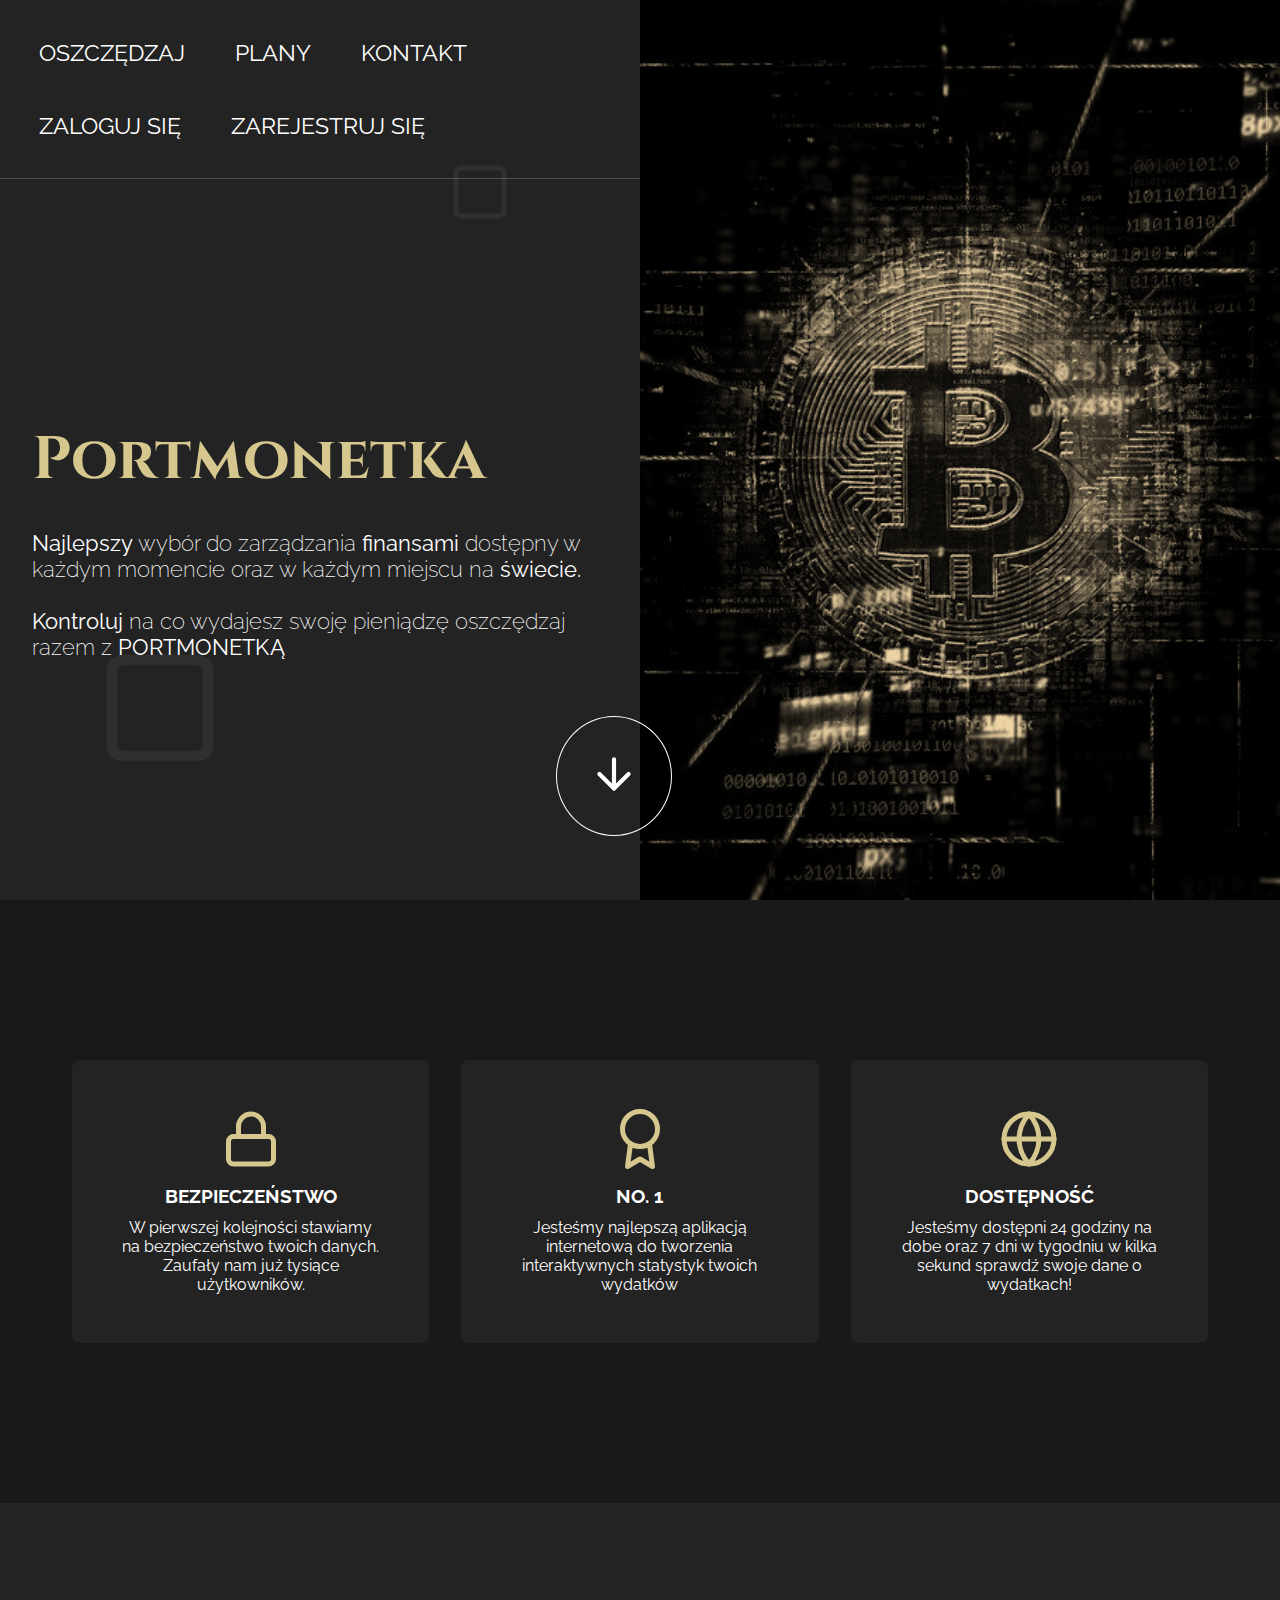
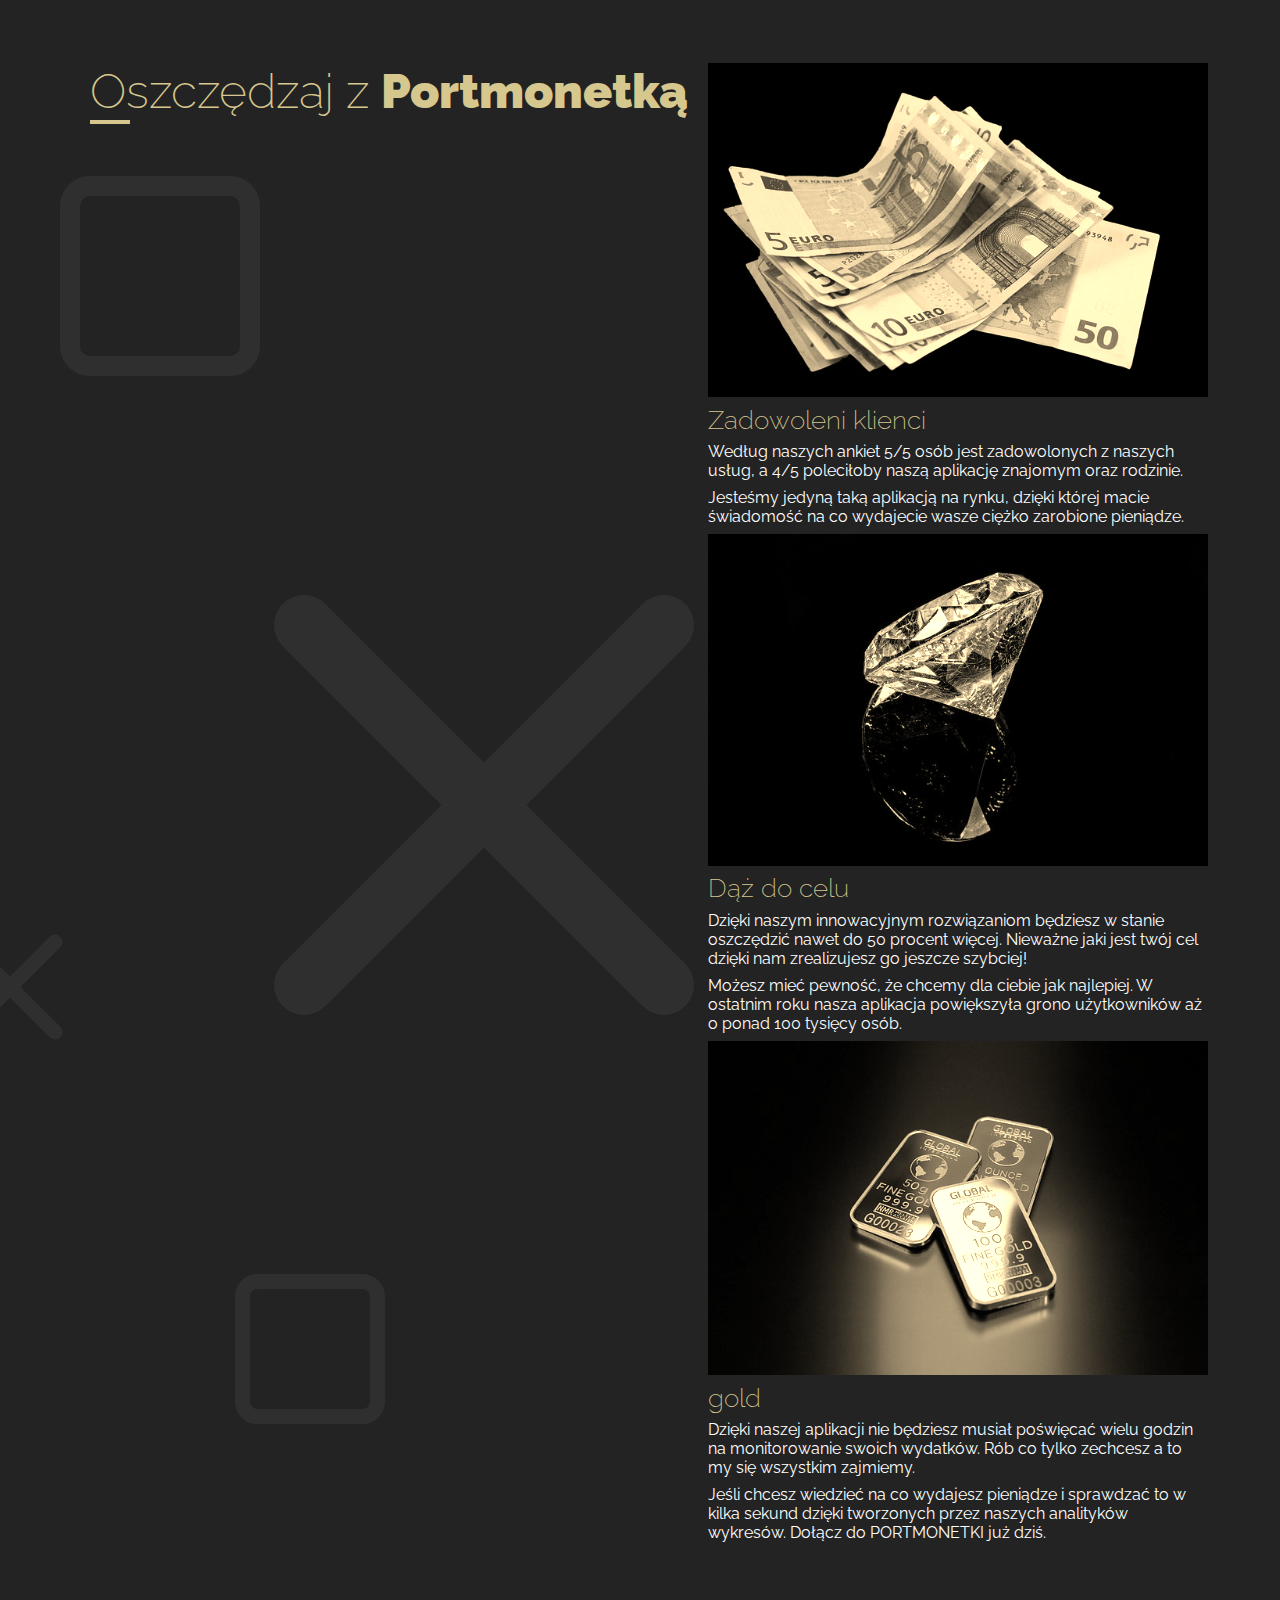
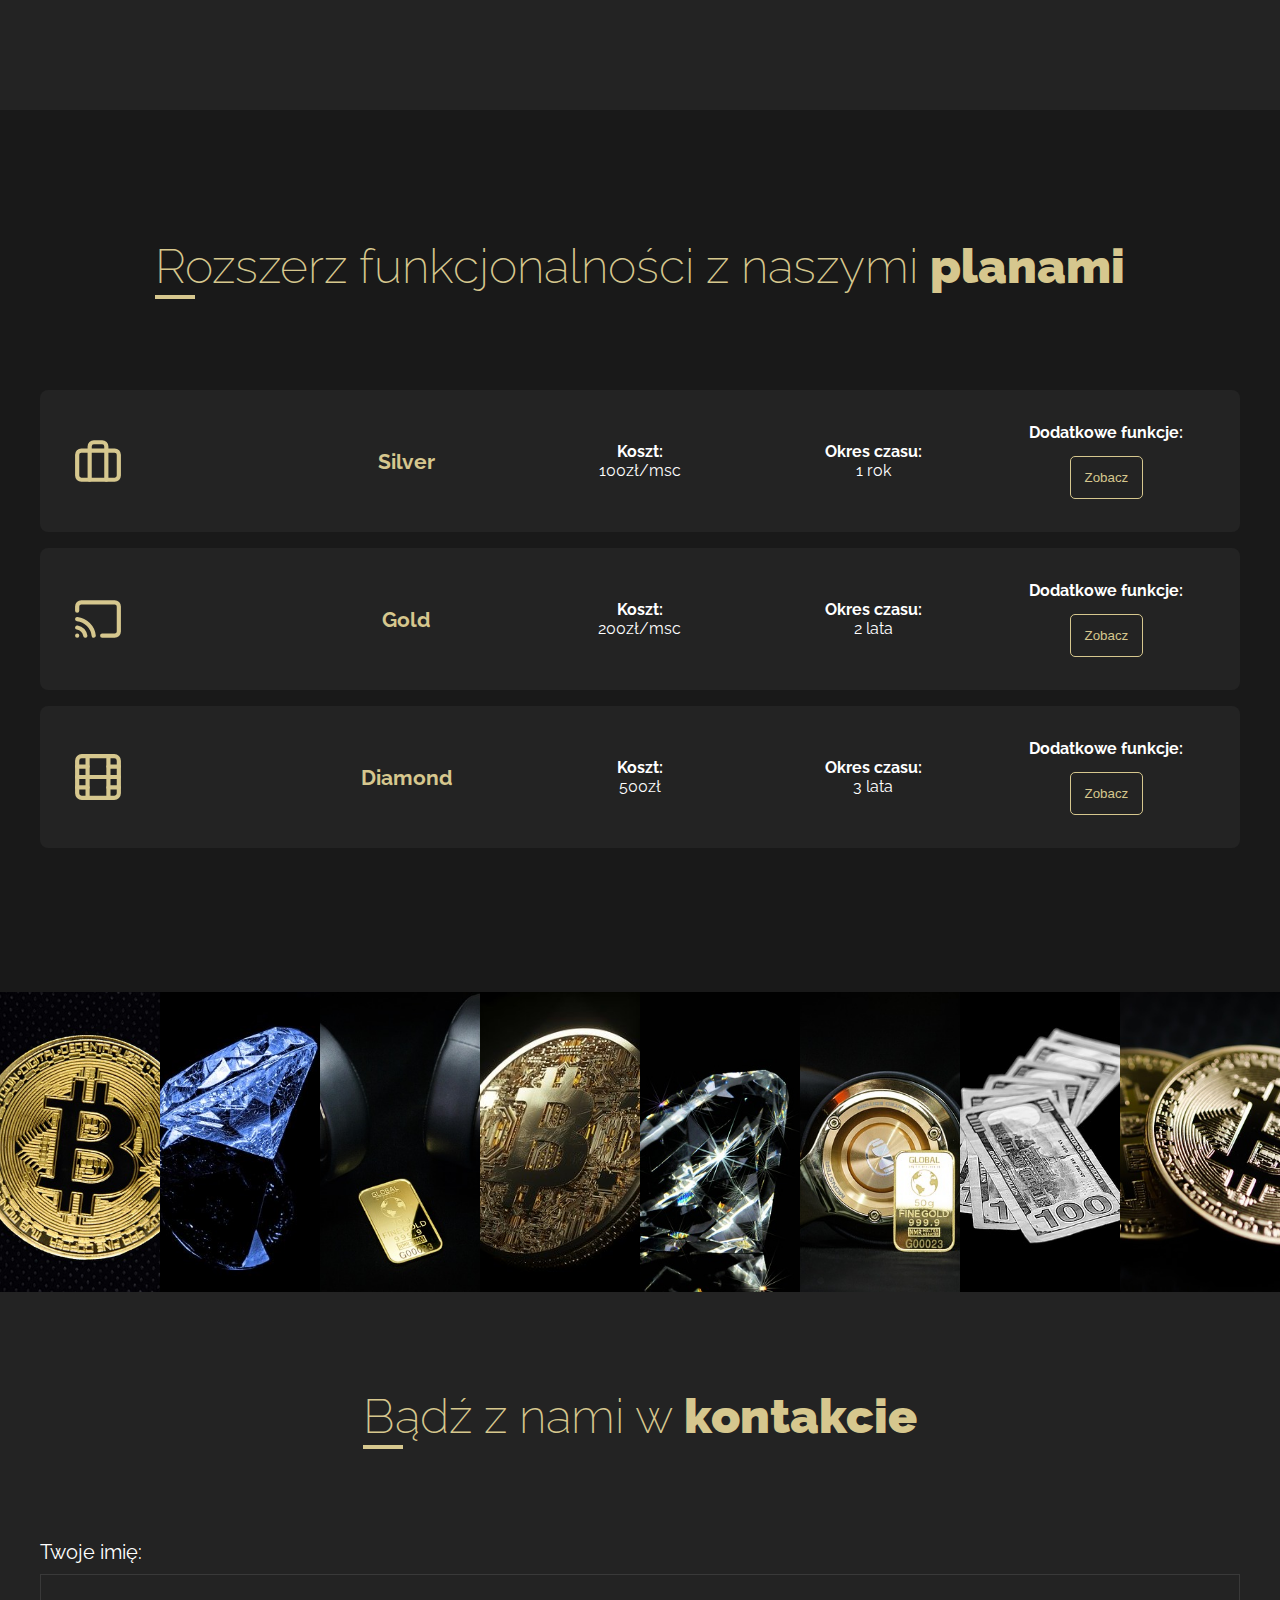
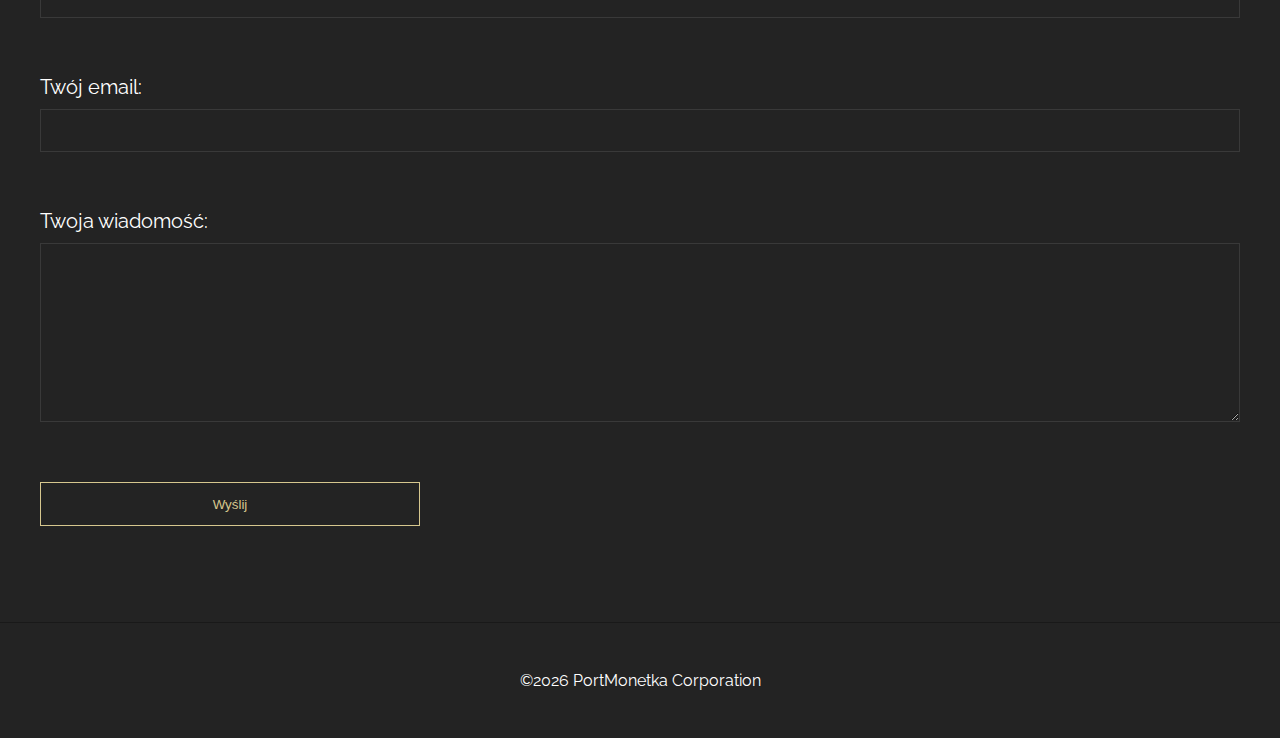
<file: portMonetka/index.html>
<!DOCTYPE html>
<html lang="pl">
	<head>
		<meta charset="UTF-8" />
		<meta http-equiv="X-UA-Compatible" content="IE=edge" />
		<meta name="viewport" content="width=device-width, initial-scale=1.0" />
		<title>PortMonetka</title>

		<link rel="preconnect" href="https://fonts.googleapis.com" />
		<link rel="preconnect" href="https://fonts.gstatic.com" crossorigin />
		<link
			href="https://fonts.googleapis.com/css2?family=Cinzel:wght@400;700&family=Raleway:wght@200;400;900&display=swap"
			rel="stylesheet"
		/>

		<link rel="stylesheet" href="./sass/css/hamburger.css" />
		<link rel="stylesheet" href="./sass/css/style.css" />
	</head>

	<body>
		<header class="header">
			<button class="hamburger hamburger--spin" type="button">
				<span class="hamburger-box">
					<span class="hamburger-inner"></span>
				</span>
			</button>

			<nav class="nav nav-mobile">
				<a class="nav__link" href="#invest">Oszczędzaj</a>
				<a class="nav__link" href="#plan">Plany</a>
				<a class="nav__link" href="#contact">Kontakt</a>
				<a class="nav__link" href="./html/signin.html">Zaloguj się</a>
				<a class="nav__link" href="./html/signup.html">Zarejestruj się</a>
			</nav>
			<nav class="nav nav-desktop">
				<a class="nav__link" href="#invest">Oszczędzaj</a>
				<a class="nav__link" href="#plan">Plany</a>
				<a class="nav__link" href="#contact">Kontakt</a>
				<a class="nav__link" href="./html/signin.html">Zaloguj się</a>
				<a class="nav__link" href="./html/signup.html">Zarejestruj się</a>
			</nav>

			<div class="header__text">
				<h1 class="company-name">Portmonetka</h1>
				<p>
					<b>Najlepszy</b> wybór do zarządzania <b>finansami</b> dostępny w
					każdym momencie oraz w każdym miejscu na <b>świecie.</b><br /><br />
					<b>Kontroluj</b> na co wydajesz swoję pieniądzę oszczędzaj razem z
					<b>PORTMONETKĄ</b>
				</p>
			</div>

			<div class="header__img">
				<div class="header__shadow"></div>
			</div>

			<a href="#cards">
				<div class="header__arrow">
					<img
						class="header__arrow-icon"
						src="img/icons/arrow-down.svg"
						alt=""
					/>
				</div>
			</a>

			<img class="header__bg-icon-one" src="img/icons/square.svg" alt="" />
			<img class="header__bg-icon-two" src="img/icons/square.svg" alt="" />
		</header>

		<main class="main">
			<section class="cards" id="cards">
				<div class="wrapper">
					<div class="cards__box">
						<div class="cards__card cards__card-one">
							<img src="img/icons/lock.svg" alt="" />

							<h3>Bezpieczeństwo</h3>
							<p>
								W pierwszej kolejności stawiamy na bezpieczeństwo twoich
								danych.<br />Zaufały nam już tysiące użytkowników.
							</p>
						</div>
						<div class="cards__card cards__card-two">
							<img src="img/icons/award.svg" alt="" />

							<h3>no. 1</h3>
							<p>
								Jesteśmy najlepszą aplikacją internetową do tworzenia
								interaktywnych statystyk twoich wydatków
							</p>
						</div>
						<div class="cards__card cards__card-three">
							<img src="img/icons/globe.svg" alt="" />

							<h3>Dostępność</h3>
							<p>
								Jesteśmy dostępni 24 godziny na dobe oraz 7 dni w tygodniu w
								kilka sekund sprawdź swoje dane o wydatkach!
							</p>
						</div>
					</div>
				</div>
			</section>

			<div class="wrapper">
				<section class="info" id="invest">
					<div class="info__title">
						<h2 class="section-title">Oszczędzaj z <span>Portmonetką</span></h2>
					</div>

					<div class="info__boxes">
						<div class="info__box">
							<img
								src="img/banknotes.jpg"
								alt="Banknoty"
								class="info__box-img"
							/>

							<h3 class="info__box-title">Zadowoleni klienci</h3>

							<p class="info__box-text">
								Według naszych ankiet 5/5 osób jest zadowolonych z naszych
								usług, a 4/5 poleciłoby naszą aplikację znajomym oraz rodzinie.
							</p>
							<p class="info__box-text">
								Jesteśmy jedyną taką aplikacją na rynku, dzięki której macie
								świadomość na co wydajecie wasze ciężko zarobione pieniądze.
							</p>
						</div>
						<div class="info__box">
							<img src="img/diamond.jpg" alt="Diamenty" class="info__box-img" />

							<h3 class="info__box-title">Dąż do celu</h3>

							<p class="info__box-text">
								Dzięki naszym innowacyjnym rozwiązaniom będziesz w stanie
								oszczędzić nawet do 50 procent więcej. Nieważne jaki jest twój
								cel dzięki nam zrealizujesz go jeszcze szybciej!
							</p>
							<p class="info__box-text">
								Możesz mieć pewność, że chcemy dla ciebie jak najlepiej. W
								ostatnim roku nasza aplikacja powiększyła grono użytkowników aż
								o ponad 100 tysięcy osób.
							</p>
						</div>
						<div class="info__box">
							<img src="img/gold.jpg" alt="Złoto" class="info__box-img" />

							<h3 class="info__box-title">gold</h3>

							<p class="info__box-text">
								Dzięki naszej aplikacji nie będziesz musiał poświęcać wielu
								godzin na monitorowanie swoich wydatków. Rób co tylko zechcesz a
								to my się wszystkim zajmiemy.
							</p>
							<p class="info__box-text">
								Jeśli chcesz wiedzieć na co wydajesz pieniądze i sprawdzać to w
								kilka sekund dzięki tworzonych przez naszych analityków
								wykresów. Dołącz do PORTMONETKI już dziś.
							</p>
						</div>
					</div>

					<img
						src="img/icons/square.svg"
						alt=""
						class="info__bg-icon info__bg-icon-one"
					/>
					<img
						src="img/icons/square.svg"
						alt=""
						class="info__bg-icon info__bg-icon-two"
					/>
					<img
						src="img/icons/x.svg"
						alt=""
						class="info__bg-icon info__bg-icon-three"
					/>
					<img
						src="img/icons/x.svg"
						alt=""
						class="info__bg-icon info__bg-icon-four"
					/>
				</section>
			</div>

			<section class="plans" id="plan">
				<div class="wrapper">
					<h2 class="section-title">
						Rozszerz funkcjonalności z naszymi <span>planami</span>
					</h2>

					<div class="plans__box">
						<img
							src="img/icons/briefcase.svg"
							alt=""
							class="plans__item plans__item-icon"
						/>

						<div class="plans__item plans__item-name">
							<h3>Silver</h3>
						</div>
						<div class="plans__item plans__item-money">
							<p><b>Koszt:</b></p>
							<p>100zł/msc</p>
						</div>
						<div class="plans__item plans__item-term">
							<p><b>Okres czasu:</b></p>
							<p>1 rok</p>
						</div>
						<div class="plans__item plans__item-profit">
							<p><b>Dodatkowe funkcje:</b></p>
							<button class="plans__item-button silver-btn">Zobacz</button>
						</div>
					</div>
					<div class="plans__box">
						<img
							src="img/icons/cast.svg"
							alt=""
							class="plans__item plans__item-icon"
						/>

						<div class="plans__item plans__item-name">
							<h3>Gold</h3>
						</div>
						<div class="plans__item plans__item-money">
							<p><b>Koszt:</b></p>
							<p>200zł/msc</p>
						</div>
						<div class="plans__item plans__item-term">
							<p><b>Okres czasu:</b></p>
							<p>2 lata</p>
						</div>
						<div class="plans__item plans__item-profit">
							<p><b>Dodatkowe funkcje:</b></p>
							<button class="plans__item-button gold-btn">Zobacz</button>
						</div>
					</div>
					<div class="plans__box">
						<img
							src="img/icons/film.svg"
							alt=""
							class="plans__item plans__item-icon"
						/>

						<div class="plans__item plans__item-name">
							<h3>Diamond</h3>
						</div>
						<div class="plans__item plans__item-money">
							<p><b>Koszt:</b></p>
							<p>500zł</p>
						</div>
						<div class="plans__item plans__item-term">
							<p><b>Okres czasu:</b></p>
							<p>3 lata</p>
						</div>
						<div class="plans__item plans__item-profit">
							<p><b>Dodatkowe funkcje:</b></p>

							<button class="plans__item-button diamond-btn">Zobacz</button>
						</div>
					</div>
				</div>

				<div class="plans__modal">
					<div class="plans__modal-more-info plans__silver">
						<p>Opieka mentora</p>
						<p>Dostęp do zamkniętej grupy z naszymi trenerami</p>
						<button class="plans__modal-button">Zamknij</button>
					</div>

					<div class="plans__modal-more-info plans__gold">
						<p>Wszystkie z planu silver</p>
						<p>Autorski E-book "Inwestowanie na rynkach forex"</p>
						<p>Kurs online z trenerem</p>
						<button class="plans__modal-button">Zamknij</button>
					</div>

					<div class="plans__modal-more-info plans__diamond">
						<p>Wszystkie z planu silver oraz gold</p>
						<p>
							Zaproszenie na coroczny event w Ohio z najlepszymi inwestorami na
							świecie
						</p>
						<p>
							Całodobowa infolinia oraz pierwszeństwo w rozwiązywaniu problemów
						</p>
						<button class="plans__modal-button">Zamknij</button>
					</div>
				</div>
			</section>

			<section class="gallery">
				<img src="img/gallery/1.jpg" alt="golden bitcoin" />
				<img src="img/gallery/2.jpg" alt="golden bitcoin" />
				<img src="img/gallery/3.jpg" alt="golden bitcoin" />
				<img src="img/gallery/4.jpg" alt="golden bitcoin" />
				<img src="img/gallery/5.jpg" alt="golden bitcoin" />
				<img src="img/gallery/6.jpg" alt="golden bitcoin" />
				<img src="img/gallery/7.jpg" alt="golden bitcoin" />
				<img src="img/gallery/8.jpg" alt="golden bitcoin" />
			</section>

			<section class="contact" id="contact">
				<div class="wrapper">
					<h2 class="section-title">Bądź z nami w <span>kontakcie</span></h2>

					<form class="contact__form">
						<div class="contact__form-box">
							<label for="name">Twoje imię:</label>
							<input type="text" id="name" />
						</div>
						<div class="contact__form-box">
							<label for="email">Twój email:</label>
							<input type="email" id="email" />
						</div>
						<div class="contact__form-box">
							<label for="msg">Twoja wiadomość:</label>
							<textarea id="msg" cols="30" rows="10"></textarea>
						</div>
						<button type="submit" class="contact__form-btn">Wyślij</button>
					</form>
				</div>
			</section>
		</main>

		<footer class="footer">
			<p class="footer__bottom-text">
				&copy;<span class="footer__year"></span> PortMonetka Corporation
			</p>
		</footer>
		<script src="./js/main.js"></script>
	</body>
</html>
</file>
<file: portMonetka/sass/css/style.css>
@keyframes pulse {
  from {
    opacity: 0.5;
    transform: scale(1);
  }
  to {
    opacity: 0;
    transform: scale(1.4);
  }
}
@keyframes rotate-right {
  from {
    transform: rotate(0);
  }
  to {
    transform: rotate(360deg);
  }
}
@keyframes rotate-left {
  from {
    transform: rotate(0);
  }
  to {
    transform: rotate(-360deg);
  }
}
@keyframes show-modal {
  from {
    opacity: 0;
  }
  to {
    opacity: 1;
  }
}
*,
*::before,
*::after {
  box-sizing: border-box;
  margin: 0;
  padding: 0;
}

html {
  font-size: 62.5%;
  scroll-behavior: smooth;
}

body {
  font-family: "Raleway", sans-serif;
  font-size: 1.6rem;
  color: #fff;
  background-color: #232323;
}

.sticky-body {
  overflow: hidden;
}

h1.company-name {
  margin-bottom: 0.5em;
  font-size: 3rem;
  font-family: "Cinzel", serif;
  color: #d6c78e;
}

.wrapper {
  margin: 0 auto;
  max-width: 1200px;
  width: 100%;
}

.section-title {
  position: relative;
  margin: 0 auto 2em;
  font-size: 3.2rem;
  color: #d6c78e;
  font-weight: 200;
  width: -moz-fit-content;
  width: fit-content;
}
.section-title::before {
  content: "";
  position: absolute;
  bottom: -0.1em;
  left: 0;
  width: 40px;
  height: 2px;
  background-color: #d6c78e;
}
.section-title span {
  font-weight: 900;
}

.header {
  display: grid;
  grid-template-columns: repeat(2, 1fr);
  grid-template-rows: repeat(2, 1fr);
  height: 100vh;
  position: relative;
  overflow: hidden;
}
.header__text {
  display: grid;
  justify-content: center;
  align-content: center;
  grid-row: 2/3;
  grid-column: 1/3;
  padding: 2em;
}
.header__text p {
  font-weight: 200;
}
.header__img {
  grid-row: 1/2;
  grid-column: 1/3;
  position: relative;
  width: 100%;
  height: 100%;
  background-image: url("../../img/hero-small.jpg");
  background-size: cover;
  background-position: center;
  filter: sepia();
  background-color: red;
}
.header__shadow {
  position: absolute;
  width: 100%;
  height: 100%;
  background-color: rgba(0, 0, 0, 0.3);
}
.header__arrow {
  display: none;
}
.header__bg-icon-one, .header__bg-icon-two {
  position: absolute;
  opacity: 0.05;
  z-index: -5;
}
.header__bg-icon-one {
  bottom: 2em;
  right: -3em;
  width: 50%;
  animation: rotate-right 55s infinite linear;
}
.header__bg-icon-two {
  display: none;
}

.hamburger {
  position: absolute;
  top: 3em;
  left: 1em;
  transform: translateY(-50%);
  z-index: 500;
}
.hamburger-inner, .hamburger-inner::before, .hamburger-inner::after {
  background-color: #fff;
  z-index: 500;
}

.nav-mobile {
  position: absolute;
  left: 0;
  right: 0;
  height: 100vh;
  display: flex;
  justify-content: center;
  align-items: center;
  flex-direction: column;
  background-color: #fff;
  transform: translateX(-102%);
  transition: transform 0.3s;
  z-index: 10;
}
.nav-mobile--active {
  transform: translateX(0);
}
.nav-desktop {
  display: none;
}
.nav__link {
  position: relative;
  display: inline-block;
  margin: 0.5em;
  padding: 0.5em;
  font-size: 2.3rem;
  color: #191919;
  text-transform: uppercase;
  text-decoration: none;
  transition: color 0.3s;
}
.nav__link:hover {
  color: #d6c78e;
}

.cards {
  background-color: #191919;
  overflow: hidden;
}
.cards__box {
  display: grid;
  grid-template-columns: repeat(9, 1fr);
  grid-template-rows: repeat(3, 1fr);
  gap: 2em;
  padding: 6em 2em;
}
.cards__card {
  position: relative;
  display: grid;
  justify-items: center;
  text-align: center;
  padding: 3em;
  border: 1px solid transparent;
  border-radius: 8px;
  background-color: #232323;
  transition: background-color 0.3s, border 0.3s;
  z-index: 5;
}
.cards__card:hover {
  background-color: #191919;
  border: 1px solid #d6c78e;
  z-index: 1;
}
.cards__card::before {
  content: "";
  position: absolute;
  width: 100%;
  height: 100%;
  border: 1px solid #d6c78e;
  border-radius: 8px;
  opacity: 0;
}
.cards__card:hover::before {
  animation: pulse 1s;
}
.cards__card img {
  margin-bottom: 1em;
  width: 60px;
}
.cards__card h3 {
  margin-bottom: 0.6em;
  text-transform: uppercase;
}
.cards__card-one {
  grid-row: 1/2;
  grid-column: 1/-1;
}
.cards__card-two {
  grid-row: 2/3;
  grid-column: 1/-1;
}
.cards__card-three {
  grid-row: 3/4;
  grid-column: 1/-1;
}

.info {
  position: relative;
  display: grid;
  grid-template-areas: "title title title" "box box box" "box box box";
  padding: 6em 2em;
}
.info__title {
  grid-area: title;
}
.info__boxes {
  grid-area: box;
}
.info__box-img {
  width: 100%;
  -o-object-fit: cover;
     object-fit: cover;
  filter: sepia();
}
.info__box-title {
  margin: 0.3em 0;
  font-size: 2.6rem;
  color: #d6c78e;
  font-weight: 200;
}
.info__box-text {
  margin-bottom: 0.5em;
}
.info__box-p {
  display: flex;
  justify-content: end;
}
.info__box-link {
  display: inline-block;
  margin-bottom: 2em;
  font-weight: bold;
  color: #d6c78e;
  text-decoration: none;
  text-align: right;
  transition: color 0.3s;
  padding: 1em;
}
.info__box-link:hover {
  color: #9b9165;
}
.info__bg-icon {
  display: none;
}

.plans {
  position: relative;
  padding: 6em 2em;
  background-color: #191919;
}
.plans__box {
  position: relative;
  margin: 1em 0;
  padding: 2em 1em;
  text-align: center;
  border: 1px solid transparent;
  border-radius: 8px;
  background-color: #232323;
  cursor: pointer;
  transition: background-color 0.3s, border 0.3s;
}
.plans__box:hover {
  background-color: #191919;
  border: 1px solid #d6c78e;
}
.plans__item {
  margin: 1em 0;
}
.plans__item-button {
  padding: 1em;
  margin-top: 1em;
  border: 1px solid #d6c78e;
  border-radius: 5px;
  background: none;
  color: #d6c78e;
  cursor: pointer;
  transition: background-color 0.3s, color 0.3s;
  z-index: 1000;
}
.plans__item-button:hover {
  outline: none;
  color: #232323;
  background-color: #d6c78e;
}
.plans__item-icon {
  width: 50px;
}
.plans__item-name {
  margin-top: 0;
  margin-bottom: 1.5em;
  font-size: 1.8rem;
  color: #d6c78e;
}
.plans__modal {
  display: none;
  position: fixed;
  top: 0;
  left: 0;
  width: 100%;
  height: 100vh;
  background-color: rgba(0, 0, 0, 0.65);
}
.plans__modal-more-info {
  display: none;
  justify-content: space-evenly;
  align-items: center;
  flex-direction: column;
  position: fixed;
  top: 50%;
  left: 50%;
  width: 80%;
  height: 250px;
  transform: translate(-50%, -50%);
  text-align: center;
  background-color: #232323;
  border-radius: 8px;
  border: 2px solid #d6c78e;
  z-index: 1000;
}
.plans__modal-more-info.plan-active {
  display: flex;
}
.plans__modal-button {
  padding: 1em;
  margin-top: 1em;
  border: 1px solid #d6c78e;
  border-radius: 5px;
  background: none;
  color: #d6c78e;
  cursor: pointer;
  transition: background-color 0.3s, color 0.3s;
  z-index: 1000;
}
.plans__modal-button:hover {
  outline: none;
  color: #232323;
  background-color: #d6c78e;
}
.plans .plans__modal.modal-active {
  display: block;
  animation: show-modal 0.5s;
}

.newsletter {
  padding: 8em 2em;
  background-color: #a01c35;
  text-align: center;
}
.newsletter__text {
  padding: 1em;
  margin-bottom: 1em;
  font-size: 4rem;
  font-weight: 200;
}
.newsletter__form input {
  margin-bottom: 1em;
  padding: 1em;
  width: 100%;
  background-color: #fff;
  border: 1px solid transparent;
}
.newsletter__form button {
  padding: 1em;
  border: 1px solid #d6c78e;
  background: none;
  color: #d6c78e;
  font-weight: bold;
  cursor: pointer;
  transition: background-color 0.3s, color 0.3s;
}
.newsletter__form button:hover {
  color: #a01c35;
  background-color: #d6c78e;
}

.gallery {
  display: grid;
  grid-template-columns: repeat(2, 1fr);
}
.gallery img {
  height: 300px;
  width: 100%;
  -o-object-fit: cover;
     object-fit: cover;
}
.gallery img:nth-child(odd) {
  display: none;
}

.contact {
  padding: 6em 2em;
}
.contact__form {
  display: grid;
  grid-template-columns: repeat(6, 1fr);
}
.contact__form-box label {
  display: block;
  margin-bottom: 0.5em;
  font-size: 2rem;
}
.contact__form-box textarea {
  max-width: 100%;
  width: 100%;
  min-width: 100%;
}
.contact__form-box input,
.contact__form-box textarea {
  padding: 1em 2em;
  margin-bottom: 2em;
  width: 100%;
  color: #fff;
  background: none;
  border: 1px solid rgba(255, 255, 255, 0.1);
}
.contact__form-box input:focus,
.contact__form-box textarea:focus {
  outline: none;
  border: 1px solid #d6c78e;
}
.contact__form-box:nth-child(1) {
  grid-column: 1/-1;
  grid-row: 1/2;
}
.contact__form-box:nth-child(2) {
  grid-column: 1/-1;
  grid-row: 2/3;
}
.contact__form-box:nth-child(3) {
  grid-column: 1/-1;
  grid-row: 3/4;
}
.contact__form-btn {
  grid-column: 1/3;
  grid-row: 4/5;
  padding: 1em;
  border: 1px solid #d6c78e;
  background: none;
  color: #d6c78e;
  cursor: pointer;
  transition: background-color 0.3s, color 0.3s;
}
.contact__form-btn:hover, .contact__form-btn:focus {
  outline: none;
  color: #232323;
  background-color: #d6c78e;
}

.footer {
  padding: 3em 1em;
  border-top: 1px solid #191919;
  text-align: center;
}

@media (min-width: 576px) {
  .info {
    grid-template-areas: "title box" "title box" "title box";
    padding: 10em 2em;
  }
  .info__box {
    display: grid;
    justify-content: end;
  }
  .info__title {
    padding: 0 1em;
  }
  .info__box-img, .info__box-text {
    max-width: 500px;
  }
  .info__bg-icon {
    position: absolute;
    display: block;
    opacity: 0.05;
    z-index: -5;
  }
  .info__bg-icon-one {
    top: 14%;
    width: 20%;
    animation: rotate-right 140s infinite linear;
  }
  .info__bg-icon-two {
    bottom: 15%;
    width: 15%;
    left: 15%;
    animation: rotate-left 150s infinite linear;
  }
  .info__bg-icon-three {
    top: 30%;
    left: 7%;
    width: 60%;
    animation: rotate-right 120s infinite linear;
  }
  .info__bg-icon-four {
    top: 55%;
    left: -10%;
    width: 15%;
    animation: rotate-left 125s infinite linear;
  }
}
@media (min-width: 768px) {
  .cards__box {
    grid-template-columns: repeat(3, 1fr);
    grid-template-rows: 1fr;
    padding: 10em 2em;
  }
  .cards__card-one {
    grid-column: 1/2;
    grid-row: 1/2;
  }
  .cards__card-two {
    grid-column: 2/3;
    grid-row: 1/2;
  }
  .cards__card-three {
    grid-column: 3/4;
    grid-row: 1/2;
  }
  .plans {
    padding: 8em 2em;
  }
  .plans__box {
    display: grid;
    grid-template-columns: repeat(5, 1fr);
    align-items: center;
  }
  .plans__item {
    margin: 0 1em;
  }
  .plans__item-name {
    margin-top: 0;
    margin-bottom: 0;
  }
  .newsletter__wrapper {
    display: grid;
    grid-template-columns: 1fr 1fr;
    align-items: center;
  }
  .newsletter__text {
    margin-bottom: 0;
  }
  .newsletter__form {
    display: grid;
    grid-template-columns: 3fr 1fr;
    gap: 20px;
  }
  .newsletter__form input {
    margin-bottom: 0;
  }
  .gallery {
    grid-template-columns: repeat(4, 1fr);
  }
  .gallery img:nth-child(odd) {
    display: block;
  }
  .contact__form {
    gap: 30px;
  }
  .contact__form__form-box:nth-child(1) {
    grid-column: 1/4;
    grid-row: 1/2;
  }
  .contact__form__form-box:nth-child(2) {
    grid-column: 4/7;
    grid-row: 1/2;
  }
  .contact__form__form-box:nth-child(3) {
    grid-column: 1/-1;
    grid-row: 2/3;
  }
}
@media (min-width: 992px) {
  .section-title {
    font-size: 4.8rem;
  }
  .section-title::before {
    height: 4px;
  }
  h1.company-name {
    font-size: 6rem;
  }
  .header {
    grid-template-rows: auto repeat(2, 1fr);
  }
  .header__text {
    grid-row: 2/4;
    grid-column: 1/2;
  }
  .header__text p {
    font-size: 1.8rem;
  }
  .header__img {
    grid-row: 1/4;
    grid-column: 2/3;
  }
  .header__arrow {
    display: block;
    position: absolute;
    bottom: 4em;
    left: 48%;
    padding: 2em;
    transform: translateX(-50%);
    border: 1px solid #fff;
    border-radius: 50%;
  }
  .header__arrow::before {
    content: "";
    position: absolute;
    top: 0;
    left: 0;
    width: 100%;
    height: 100%;
    border: 1px solid #fff;
    border-radius: 50%;
    animation: pulse 2s infinite;
    opacity: 0;
  }
  .header__arrow-icon {
    width: 50px;
  }
  .header__bg-icon-one {
    left: 6em;
    bottom: 8em;
    width: 10%;
  }
  .header__bg-icon-two {
    display: block;
    top: 10em;
    left: 35%;
    width: 5%;
    animation: rotate-left 55s infinite linear;
  }
  .nav {
    grid-column: 1/2;
    grid-row: 1/2;
    padding: 1em;
  }
  .nav-desktop {
    display: block;
    border-bottom: 1px solid rgba(255, 255, 255, 0.2);
  }
  .nav__link {
    color: #fff;
  }
  .nav__link::before {
    content: "";
    position: absolute;
    top: 0;
    left: 0;
    width: 100%;
    height: 100%;
    border: 1px solid #d6c78e;
    opacity: 0;
  }
  .nav__link:hover::before {
    animation: pulse 1s;
  }
  .hamburger {
    display: none;
  }
}
@media (min-width: 1200px) {
  .header__text p {
    font-size: 2.2rem;
  }
  .gallery {
    grid-template-columns: repeat(8, 1fr);
  }
}/*# sourceMappingURL=style.css.map */
</file>
<file: portMonetka/sass/css/hamburger.css>
/*!
 * Hamburgers
 * @description Tasty CSS-animated hamburgers
 * @author Jonathan Suh @jonsuh
 * @site https://jonsuh.com/hamburgers
 * @link https://github.com/jonsuh/hamburgers
 */
.hamburger {
  padding: 15px 15px;
  display: inline-block;
  cursor: pointer;
  transition-property: opacity, filter;
  transition-duration: 0.15s;
  transition-timing-function: linear;
  font: inherit;
  color: inherit;
  text-transform: none;
  background-color: transparent;
  border: 0;
  margin: 0;
  overflow: visible;
}

.hamburger:hover {
  opacity: 0.7;
}

.hamburger.is-active:hover {
  opacity: 0.7;
}

.hamburger.is-active .hamburger-inner,
.hamburger.is-active .hamburger-inner::before,
.hamburger.is-active .hamburger-inner::after {
  background-color: #000;
}

.hamburger-box {
  width: 40px;
  height: 24px;
  display: inline-block;
  position: relative;
}

.hamburger-inner {
  display: block;
  top: 50%;
  margin-top: -2px;
}

.hamburger-inner,
.hamburger-inner::before,
.hamburger-inner::after {
  width: 40px;
  height: 4px;
  background-color: #000;
  border-radius: 4px;
  position: absolute;
  transition-property: transform;
  transition-duration: 0.15s;
  transition-timing-function: ease;
}

.hamburger-inner::before,
.hamburger-inner::after {
  content: "";
  display: block;
}

.hamburger-inner::before {
  top: -10px;
}

.hamburger-inner::after {
  bottom: -10px;
}

.hamburger--spin .hamburger-inner {
  transition-duration: 0.22s;
  transition-timing-function: cubic-bezier(0.55, 0.055, 0.675, 0.19);
}

.hamburger--spin .hamburger-inner::before {
  transition: top 0.1s 0.25s ease-in, opacity 0.1s ease-in;
}

.hamburger--spin .hamburger-inner::after {
  transition: bottom 0.1s 0.25s ease-in, transform 0.22s cubic-bezier(0.55, 0.055, 0.675, 0.19);
}

.hamburger--spin.is-active .hamburger-inner {
  transform: rotate(225deg);
  transition-delay: 0.12s;
  transition-timing-function: cubic-bezier(0.215, 0.61, 0.355, 1);
}

.hamburger--spin.is-active .hamburger-inner::before {
  top: 0;
  opacity: 0;
  transition: top 0.1s ease-out, opacity 0.1s 0.12s ease-out;
}

.hamburger--spin.is-active .hamburger-inner::after {
  bottom: 0;
  transform: rotate(-90deg);
  transition: bottom 0.1s ease-out, transform 0.22s 0.12s cubic-bezier(0.215, 0.61, 0.355, 1);
}/*# sourceMappingURL=hamburger.css.map */
</file>
